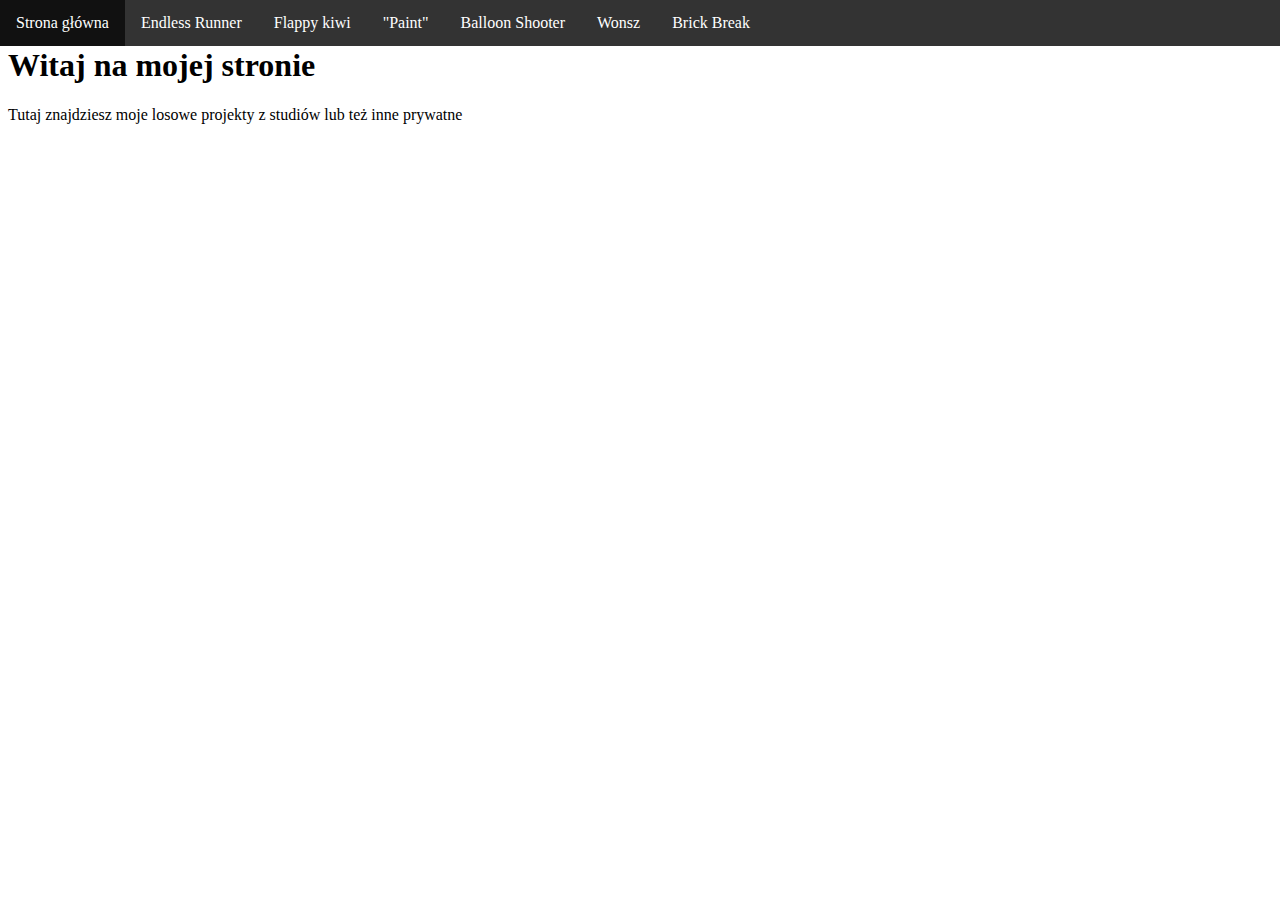
<file: index.html>
<!DOCTYPE html>
<html lang="en">
<head>
    <meta charset="UTF-8">
    <meta name="viewport" content="width=device-width, initial-scale=1.0">
    <link rel="stylesheet" href="css.css" type="text/css">
    <title>Adrian Stański</title>
</head>
<body>
    <div class="navbar">
        <ul>
            <li><a class="active" href="index.html">Strona główna</a></li>
            <li><a href="runner/html.html">Endless Runner</a></li>
            <li><a href="flappy duck/html.html">Flappy kiwi</a></li>
            <li><a href="paint/html.html">"Paint"</a></li>
            <li><a href="balloon shooter/html.html">Balloon Shooter</a></li>
            <li><a href="wonsz/html.html">Wonsz</a></li>
            <li><a href="brick break/html.html">Brick Break</a></li>
          </ul>
    </div>
    <div class="body">
        <br>
        <h1>Witaj na mojej stronie</h1>
        <p>Tutaj znajdziesz moje losowe projekty z studiów lub też inne prywatne</p>
    </div>

</body>
</html>
</file>
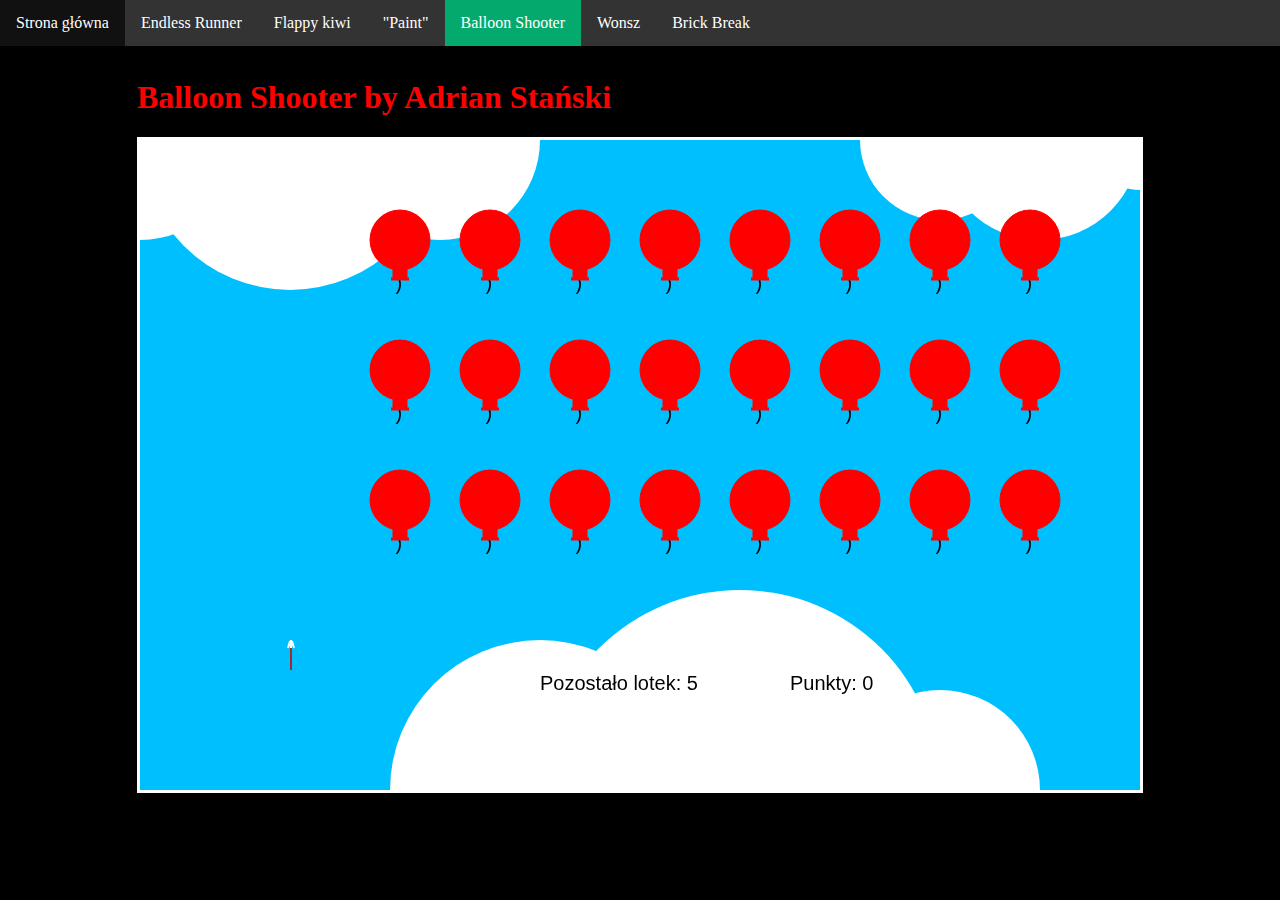
<file: balloon shooter/html.html>
<!DOCTYPE html>
<html lang="en">
<head>
    <meta charset="UTF-8">
    <meta name="viewport" content="width=device-width, initial-scale=1.0">
    <title>Document</title>
    <link rel="stylesheet" href="css.css" type="text/css">
</head>
<body>
    <div class="navbar">
        <ul>
            <li><a href="../index.html">Strona główna</a></li>
            <li><a href="../runner/html.html">Endless Runner</a></li>
            <li><a href="../flappy duck/html.html">Flappy kiwi</a></li>
            <li><a href="../paint/html.html">"Paint"</a></li>
            <li><a class="active" href="../balloon shooter/html.html">Balloon Shooter</a></li>
            <li><a href="../wonsz/html.html">Wonsz</a></li>
            <li><a href="../brick break/html.html">Brick Break</a></li>
          </ul>
    </div>
    <h1 style="color: red">Balloon Shooter by Adrian Stański</h1>
    <canvas height="650" width="1000" id="canvas" class="canvas"></canvas>
    <script src="js.js"></script>
    
</body>
</html>
</file>
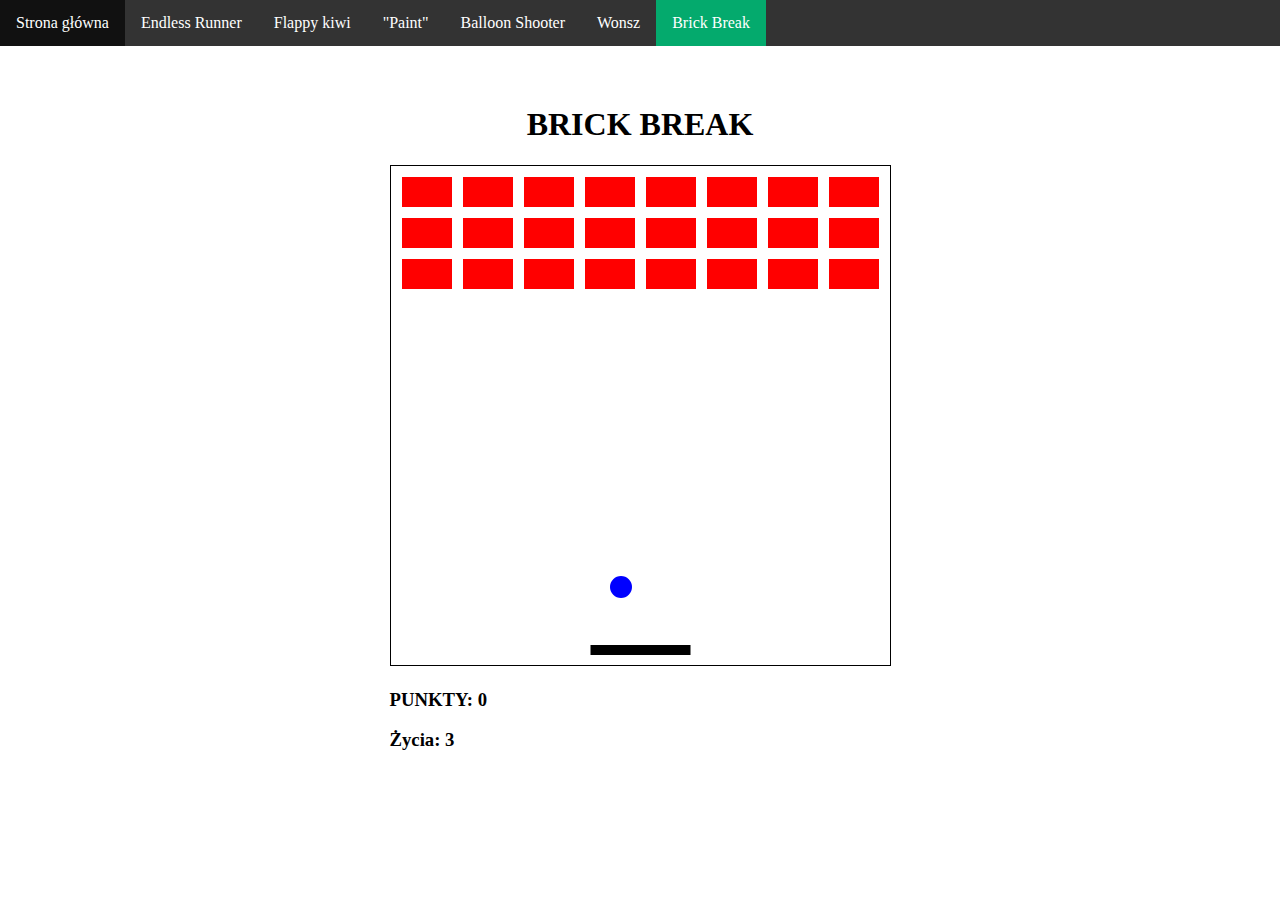
<file: brick break/html.html>
<!DOCTYPE html>
<html lang="en">
<head>
    <meta charset="UTF-8">
    <meta name="viewport" content="width=device-width, initial-scale=1.0">
    <link rel="Stylesheet" href="css.css">
    <title>Document</title>
</head>
<body>
    <div class="navbar">
        <ul>
            <li><a href="../index.html">Strona główna</a></li>
            <li><a href="../runner/html.html">Endless Runner</a></li>
            <li><a href="../flappy duck/html.html">Flappy kiwi</a></li>
            <li><a href="../paint/html.html">"Paint"</a></li>
            <li><a href="../balloon shooter/html.html">Balloon Shooter</a></li>
            <li><a href="../wonsz/html.html">Wonsz</a></li>
            <li><a class="active" href="../brick break/html.html">Brick Break</a></li>
          </ul>
    </div>
    <h1 style="text-align: center;">BRICK BREAK</h1>
    <canvas height="499" width="499" id="canvas" class="canvas" style="cursor: none"></canvas>
    <h3 id="score">PUNKTY: 0</h3>
    <h3 id="life">Życia: 3</h3>
    <script src="js.js"></script>
</body>
</html>
</file>
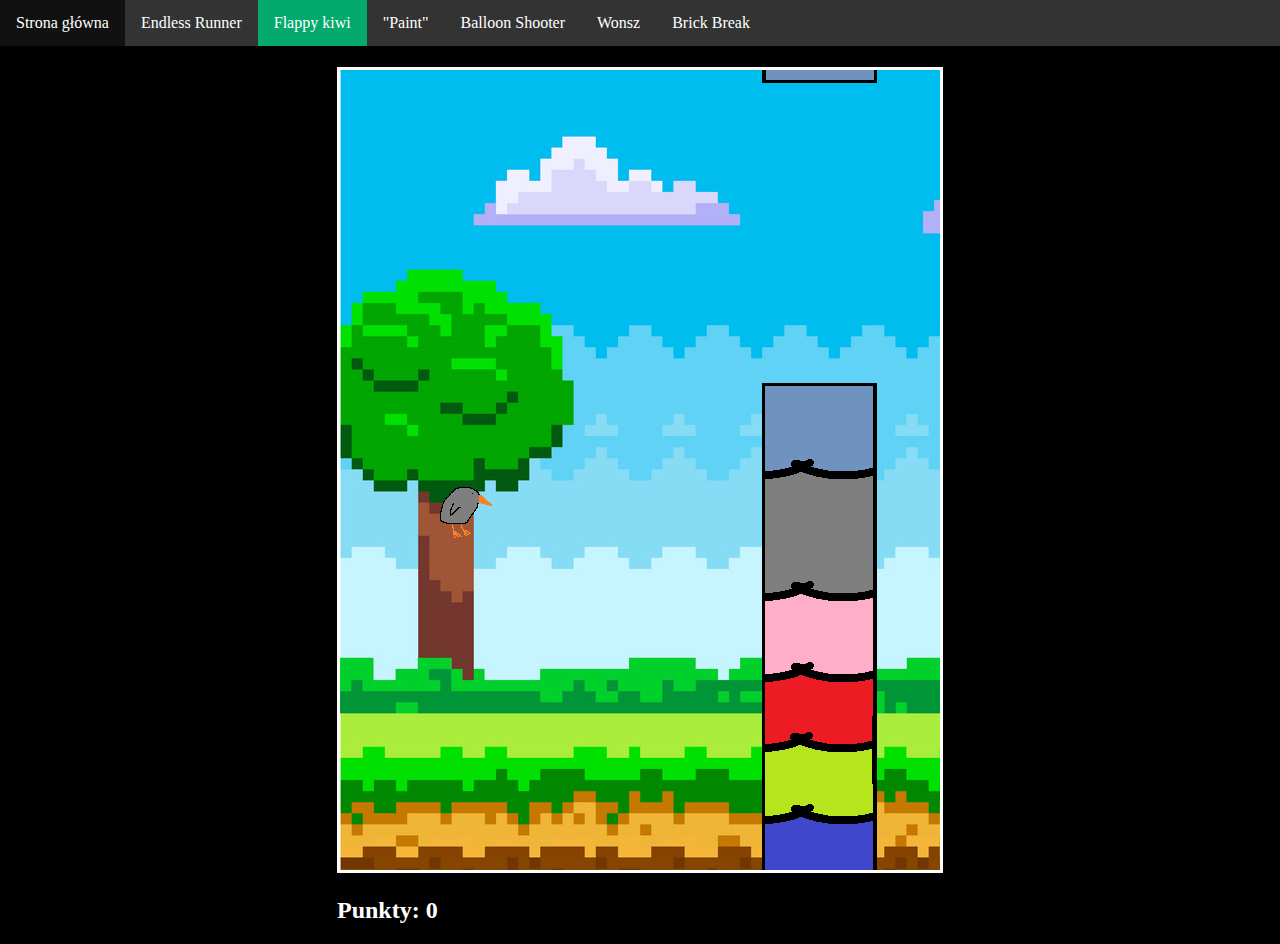
<file: flappy duck/html.html>
<!DOCTYPE html>
<html lang="en">
<head>
    <meta charset="UTF-8">
    <meta name="viewport" content="width=device-width, initial-scale=1.0">
    <title>Document</title>
    <link rel="stylesheet" href="css.css" type="text/css">
</head>
<body>
    <div class="navbar">
        <ul>
            <li><a href="../index.html">Strona główna</a></li>
            <li><a href="../runner/html.html">Endless Runner</a></li>
            <li><a class="active" href="../flappy duck/html.html">Flappy kiwi</a></li>
            <li><a href="../paint/html.html">"Paint"</a></li>
            <li><a href="../balloon shooter/html.html">Balloon Shooter</a></li>
            <li><a href="../wonsz/html.html">Wonsz</a></li>
            <li><a href="../brick break/html.html">Brick Break</a></li>
          </ul>
    </div>
    <h2>Flappy kiwi - Adrian Stański</h2>
    <canvas height="800" width="600" id="canvas" class="canvas"></canvas>
    <h2 id="score">Punkty: 0</h2>
</body>
<script src="js.js"></script>
</html>
</file>
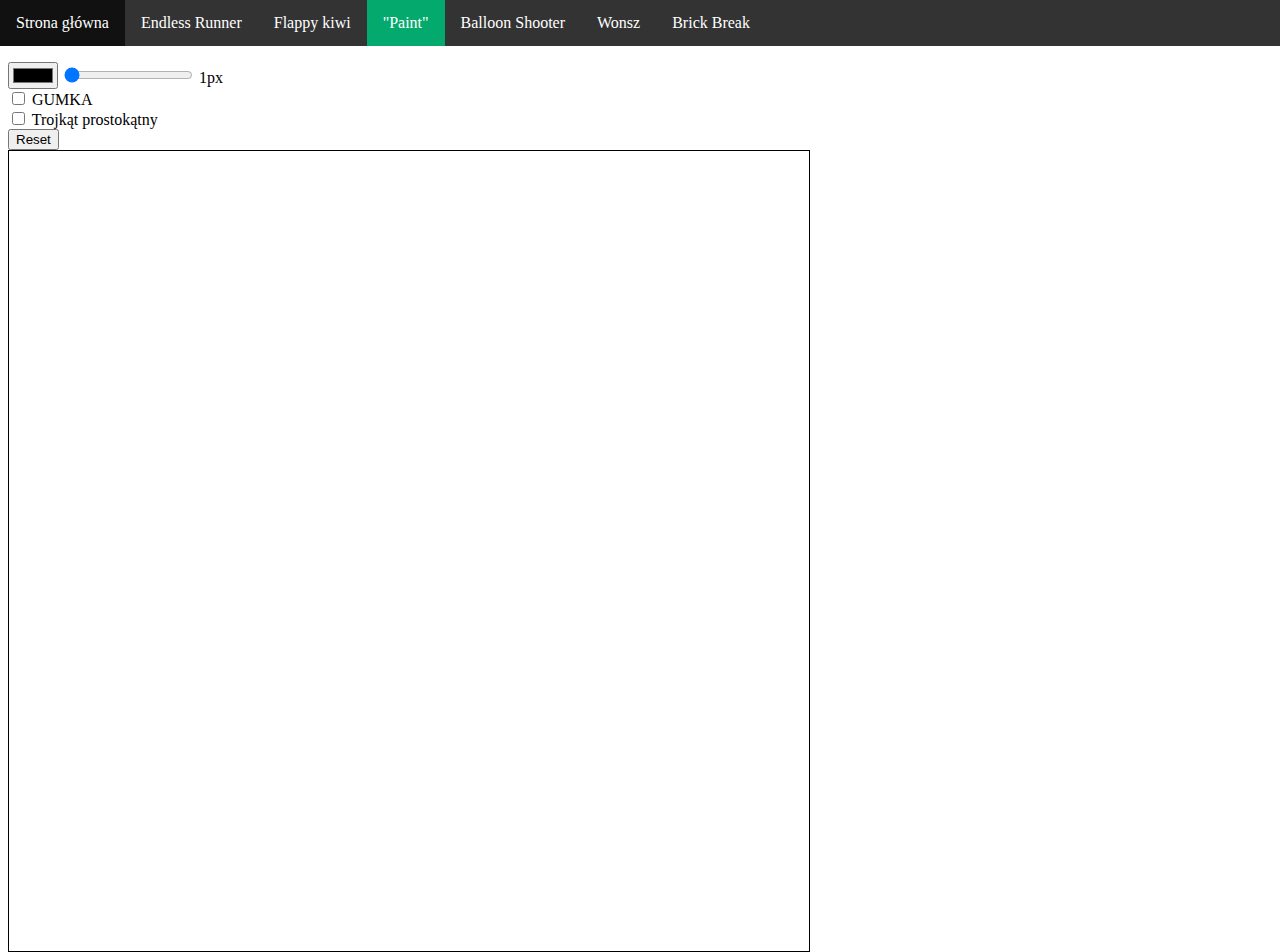
<file: paint/html.html>
<!DOCTYPE html>
<html lang="en">
<head>
    <meta charset="UTF-8">
    <meta name="viewport" content="width=device-width, initial-scale=1.0">
    <title>Adrian Stański</title>
    <link rel="stylesheet" href="css.css" type="text/css">
</head>
<body>
    <ul>
        <li><a href="../index.html">Strona główna</a></li>
        <li><a href="../runner/html.html">Endless Runner</a></li>
        <li><a href="../flappy duck/html.html">Flappy kiwi</a></li>
        <li><a class="active" href="../paint/html.html">"Paint"</a></li>
        <li><a href="../balloon shooter/html.html">Balloon Shooter</a></li>
        <li><a href="../wonsz/html.html">Wonsz</a></li>
        <li><a href="../brick break/html.html">Brick Break</a></li>
      </ul>
</div>
    </div>
    <br>
    <br></br>

    <canvas width="800" height="800" id="canvas2" style="position:absolute;
    top:150px;
    left:8px; border:1px solid #000;"></canvas>
    <canvas width="800" height="800" id="canvas" style="position:absolute;
    top:150px;
    left:8px; border:1px solid #000;"></canvas>
    
    
    <div class="inputy">
        <input type="color" id="kolorki">
        <input type="range" id="gr" min="1" max="200" step="1" value="1">
        <label id="label">1px</label><br>
        <input type="checkbox" id="gumka"> <label>GUMKA</label><br>
        <input type="checkbox" id="trojkat"> <label>Trojkąt prostokątny</label><br>
        <button onclick="reset()">Reset</button>
    </div>
    <script src="js.js"></script>
</body>
</html>
</file>
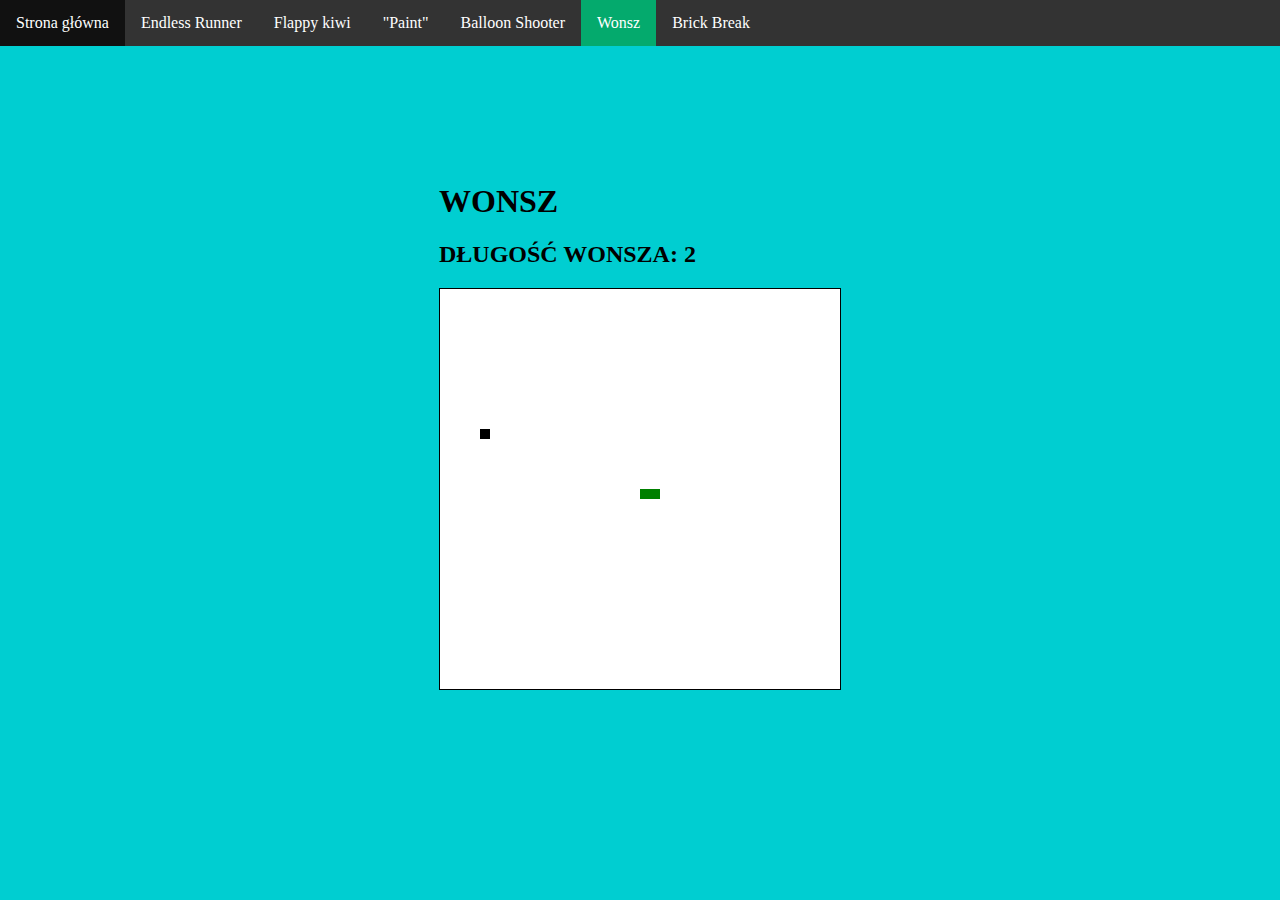
<file: wonsz/html.html>
<!DOCTYPE html>
<html lang="en">
<head>
    <meta charset="UTF-8">
    <meta name="viewport" content="width=device-width, initial-scale=1.0">
    <link rel="stylesheet" href="css.css">
    <title>Document</title>
</head>
<body style="background-color:darkturquoise;">
    <div class="navbar">
        <ul>
            <li><a href="../index.html">Strona główna</a></li>
            <li><a href="../runner/html.html">Endless Runner</a></li>
            <li><a href="../flappy duck/html.html">Flappy kiwi</a></li>
            <li><a href="../paint/html.html">"Paint"</a></li>
            <li><a href="../balloon shooter/html.html">Balloon Shooter</a></li>
            <li><a class="active" href="../wonsz/html.html">Wonsz</a></li>
            <li><a href="../brick break/html.html">Brick Break</a></li>
          </ul>
    </div>
    <h1>WONSZ</h1>
    <h2 id="score">DŁUGOŚĆ WONSZA:</h2>
    <canvas class="canvas"  width="400" height="400" style="border: 1px solid black; background-color: white;"></canvas>
    <script src="js.js"></script>
</body>
</html>
</file>
<file: css.css>
ul {
    list-style-type: none;
    margin: 0;
    padding: 0;
    overflow: hidden;
    background-color: #333;
    top: 0;
    left: 0;
    width: 100%;
    position: absolute;
  }
  
  li {
    float: left;
  }
  
  li a {
    display: block;
    color: white;
    text-align: center;
    padding: 14px 16px;
    text-decoration: none;
  }

  li a:hover {
    background-color: #111;
  }
  .active {
    background-color: #04AA6D;
  }

  .navbar{
    float:left;
  }
  .body{
    float:left;
  }
</file>
<file: balloon shooter/css.css>
html, body {
    height: 95%;
}

html {
    display: table;
    margin: auto;
}

body {
    display: table-cell;
    vertical-align: middle;
    background-color: black;
} 
#canvas{
    background-color: deepskyblue;
    border: solid white;
}

ul {
    list-style-type: none;
    margin: 0;
    padding: 0;
    overflow: hidden;
    background-color: #333;
    position: absolute;
    top: 0;
    left: 0;
    width: 100%;
  }
  
  li {
    float: left;
  }
  
  li a {
    display: block;
    color: white;
    text-align: center;
    padding: 14px 16px;
    text-decoration: none;
  }

  li a:hover {
    background-color: #111;
  }
  .active {
    background-color: #04AA6D;
  }
</file>
<file: brick break/css.css>
html, body {
    height: 95%;
}

html {
    display: table;
    margin: auto;
}

body {
    display: table-cell;
    vertical-align: middle;
} 
.canvas{
    border: 1px solid black;
}

ul {
    list-style-type: none;
    margin: 0;
    padding: 0;
    overflow: hidden;
    background-color: #333;
    position: absolute;
    top: 0;
    left: 0;
    width: 100%;
  }
  
  li {
    float: left;
  }
  
  li a {
    display: block;
    color: white;
    text-align: center;
    padding: 14px 16px;
    text-decoration: none;
  }

  li a:hover {
    background-color: #111;
  }
  .active {
    background-color: #04AA6D;
  }
</file>
<file: flappy duck/css.css>
html, body {
    height: 95%;
}

html {
    display: table;
    margin: auto;
}

body {
    display: table-cell;
    vertical-align: middle;
    background-color: black;
    color:white;
} 
#canvas{
    background-color: deepskyblue;
    border: solid white;
}

ul {
    list-style-type: none;
    margin: 0;
    padding: 0;
    overflow: hidden;
    background-color: #333;
    position: absolute;
    top: 0;
    left: 0;
    width: 100%;
  }
  
  li {
    float: left;
  }
  
  li a {
    display: block;
    color: white;
    text-align: center;
    padding: 14px 16px;
    text-decoration: none;
  }

  li a:hover {
    background-color: #111;
  }
  .active {
    background-color: #04AA6D;
  }
</file>
<file: paint/css.css>
ul {
    list-style-type: none;
    margin: 0;
    padding: 0;
    overflow: hidden;
    background-color: #333;
    position: absolute;
    top: 0;
    left: 0;
    width: 100%;
  }
  
  li {
    float: left;
  }
  
  li a {
    display: block;
    color: white;
    text-align: center;
    padding: 14px 16px;
    text-decoration: none;
  }

  li a:hover {
    background-color: #111;
  }
  .active {
    background-color: #04AA6D;
  }
</file>
<file: wonsz/css.css>
html, body {
    height: 95%;
}

html {
    display: table;
    margin: auto;
}

body {
    display: table-cell;
    vertical-align: middle;
} 

ul {
    list-style-type: none;
    margin: 0;
    padding: 0;
    overflow: hidden;
    background-color: #333;
    position: absolute;
    top: 0;
    left: 0;
    width: 100%;
  }
  
  li {
    float: left;
  }
  
  li a {
    display: block;
    color: white;
    text-align: center;
    padding: 14px 16px;
    text-decoration: none;
  }

  li a:hover {
    background-color: #111;
  }
  .active {
    background-color: #04AA6D;
  }
</file>
